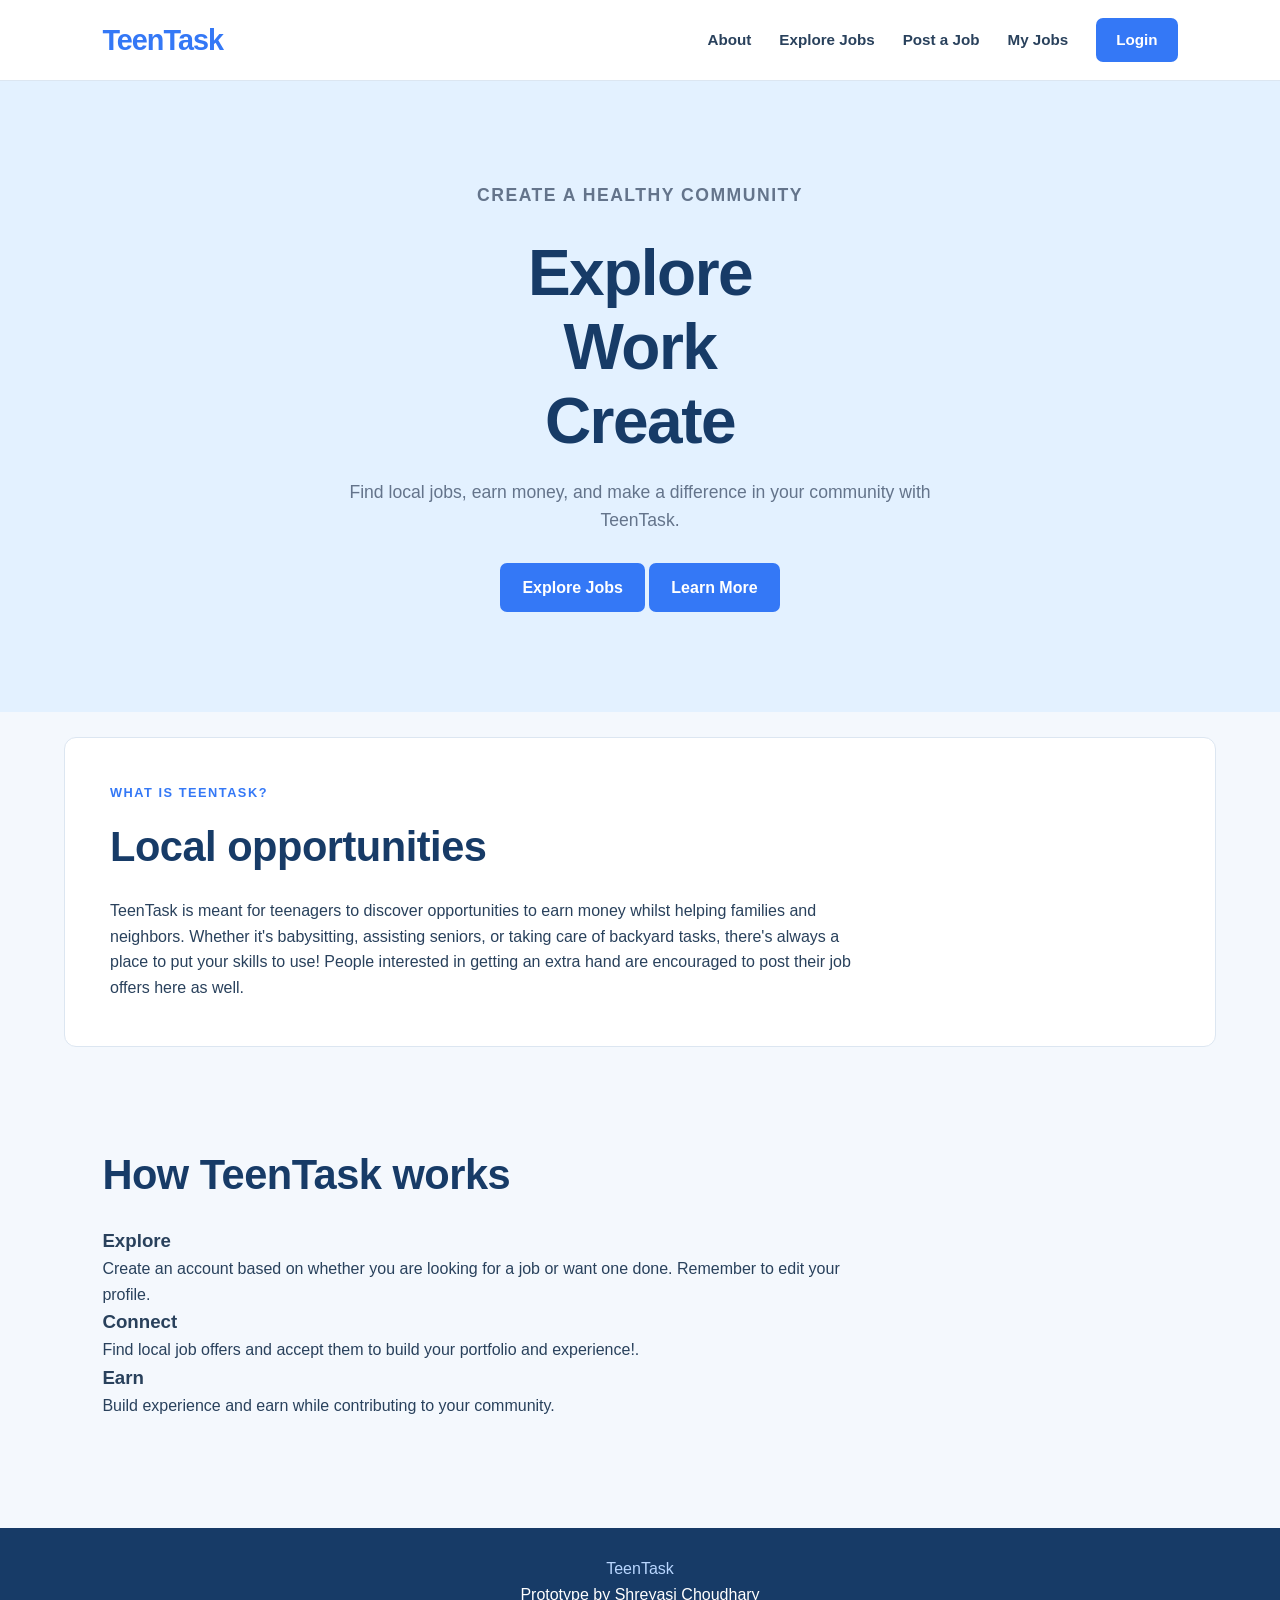
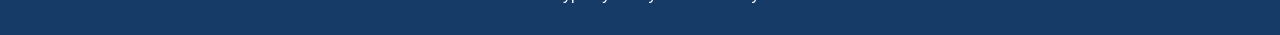
<file: index.html>
<!DOCTYPE html>
<html>
<head>
    <meta charset="UTF-8">
    <meta name="viewport" content="width=device-width, initial-scale=1.0">
    <meta name="description" content="TeenTask connects teenagers with local babysitting, senior assistance, and backyard work opportunities.">

    <title>TeenTask | Local Jobs for Teens</title>
    <link rel="stylesheet" href="style.css">
</head>

<body>

    <header class="navbar">
        <a href="index.html" class="logo">TeenTask<span></span></a>

        <nav aria-label="Main navigation">
            <a href="#about">About</a>
            <a href="explore.html">Explore Jobs</a>
            <a href="post.html">Post a Job</a>
            <a href="my-jobs.html">My Jobs</a>
            <a href="login.html" class="login-link">Login</a>
        </nav>
    </header>

    <main>

        <section class="hero">
            <p class="eyebrow">CREATE A HEALTHY COMMUNITY</p>

            <h1>Explore<br>Work<br><span>Create</span></h1>

            <p class="hero-description">
                Find local jobs, earn money, and make a difference
                in your community with TeenTask.
            </p>

            <div class="hero-buttons">
                <a href="explore.html" class="button button-primary">
                    Explore Jobs
                </a>

                <a href="#about" class="button button-secondary">
                    Learn More
                </a>
            </div>
        </section>

        <section class="about section" id="about">
            <p class="eyebrow">WHAT IS TEENTASK?</p>

            <h2>Local opportunities</h2>

            <p>
                TeenTask is meant for teenagers to discover opportunities to earn
                money whilst helping families and neighbors. Whether it's
                babysitting, assisting seniors, or taking care of
                backyard tasks, there's always a place to put your skills to use! People 
                interested in getting an extra hand are encouraged to post their job offers here as well. 
            </p>

          
        </section>

       

        <section class="how-it-works section">
           <lb></lb>
            <h2>How TeenTask works</h2>

            <div class="steps-grid">
                <article>
                   
                    <h3>Explore</h3>
                    <p>Create an account based on whether you are looking for a job
                        or want one done. Remember to edit your profile.</p>
                </article>

                <article>
                  
                    <h3>Connect</h3>
                    <p>Find local job offers and accept them to build your portfolio and experience!.</p>
                </article>

                <article>
                   
                    <h3>Earn</h3>
                    <p>Build experience and earn while contributing to your community.</p>
                </article>
            </div>
        </section>

   
    </main>

    <footer>
        <a href="index.html" class="footer-logo">TeenTask</a>
        <p>Prototype by Shreyasi Choudhary </p>
        
    </footer>

</body>
</html>
</file>
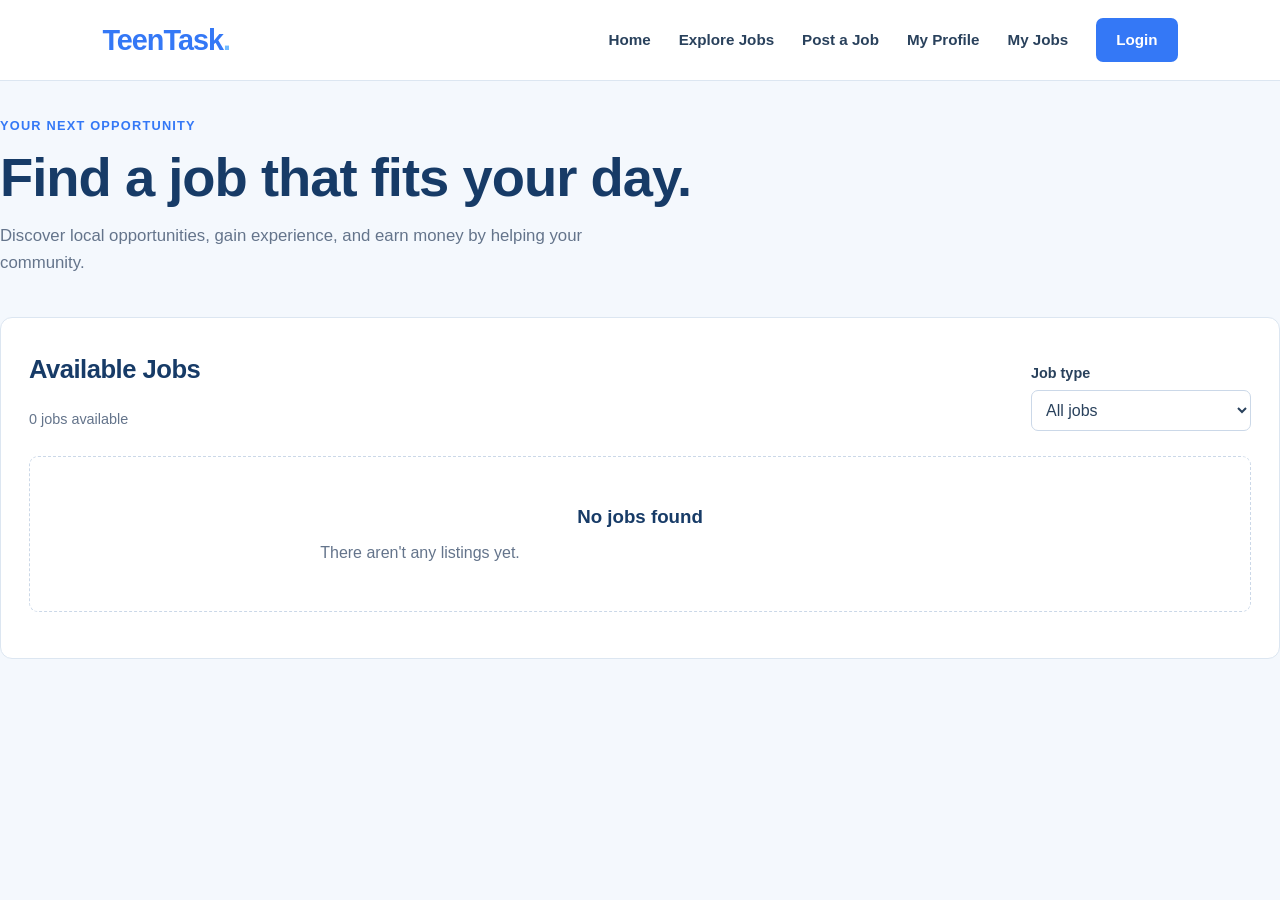
<file: explore.html>
<!DOCTYPE html>
<html >
<head>
    <meta charset="UTF-8">
    <meta name="viewport" content="width=device-width, initial-scale=1.0">
    <title>Explore Jobs | TeenTask</title>
    <link rel="stylesheet" href="style.css">
</head>
<body>

    <header class="navbar">
        <a href="index.html" class="logo">TeenTask<span>.</span></a>

        <nav aria-label="Main navigation">
            <a href="index.html">Home</a>
            <a href="explore.html">Explore Jobs</a>
            <a href="post.html">Post a Job</a>
            <a href="profile.html">My Profile</a>
            <a href="my-jobs.html">My Jobs</a>
            <a href="login.html" class="login-link">Login</a>
        </nav>
    </header>

    <main class="explore-page">

        <section class="explore-heading">
            <p class="eyebrow">YOUR NEXT OPPORTUNITY</p>
            <h1>Find a job that fits your day.</h1>
            <p>
                Discover local opportunities, gain experience,
                and earn money by helping your community.
            </p>
        </section>

        <section class="job-browser">
            <div class="job-browser-top">
                <div>
                    <h2>Available Jobs</h2>
                    <p id="jobCount">Loading listings...</p>
                </div>

                <div class="filter-control">
                    <label for="categoryFilter">Job type</label>
                    <select id="categoryFilter">
                        <option value="all">All jobs</option>
                        <option value="Babysitting">Babysitting</option>
                        <option value="Senior Assistance">Senior Assistance</option>
                        <option value="Lawn Mowing">Lawn Mowing</option>
                        <option value="Other">Other</option>
                    </select>
                </div>
            </div>

            <div id="jobListings" class="job-listings"></div>

            <div id="emptyJobs" class="empty-jobs" hidden>
                <h3>No jobs found</h3>
                <p>
                    There aren't any listings yet.
                </p>
            </div>

            <p id="exploreMessage" role="status"></p>
        </section>

     
    </main>



    <script src="script.js"></script>
</body>
</html>
</file>
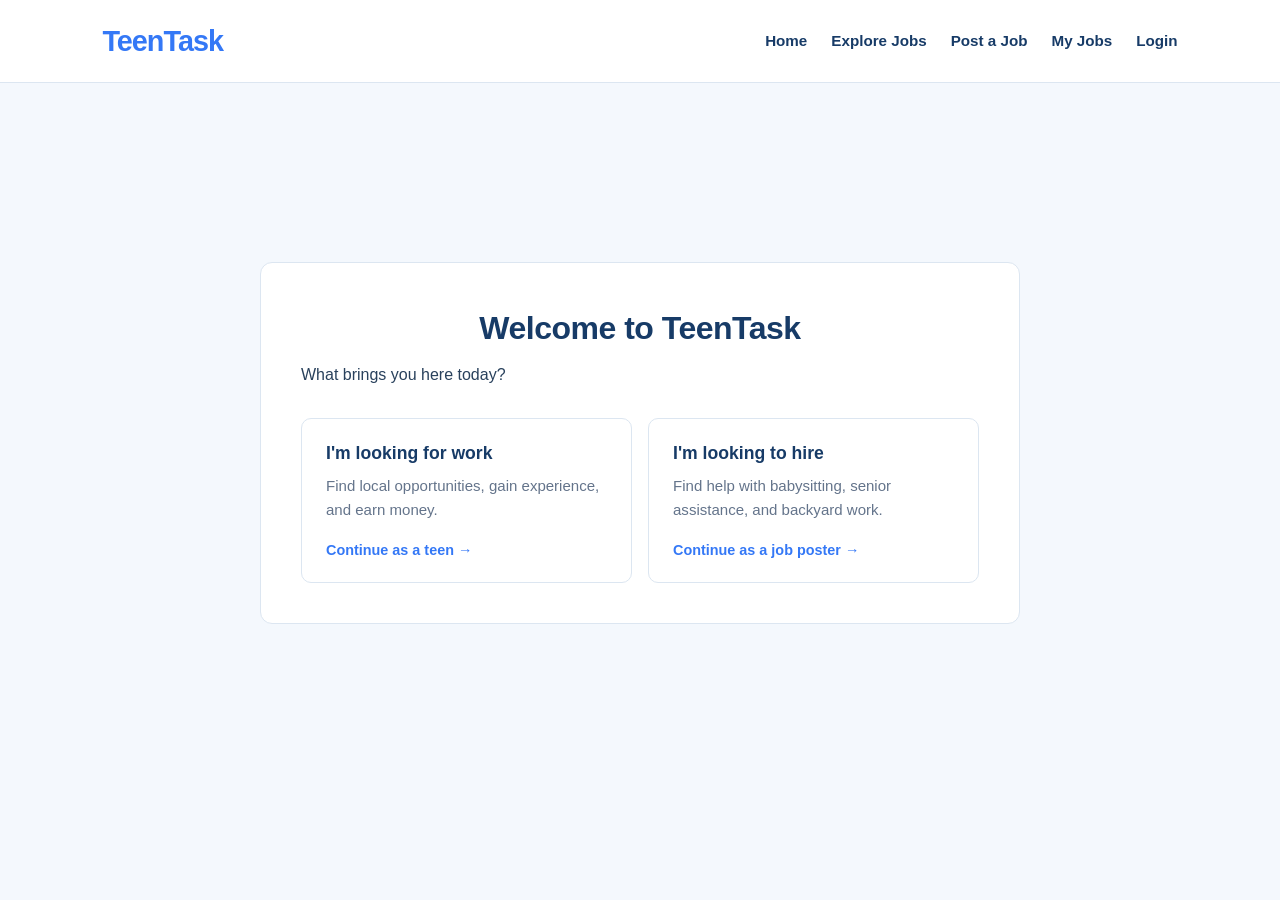
<file: login.html>
<!DOCTYPE html>
<html>
<head>
    <meta charset="UTF-8">
    <meta name="viewport" content="width=device-width, initial-scale=1.0">
    <title>Login | TeenTask</title>
    <link rel="stylesheet" href="style.css">
</head>
<body>

    <nav>
        <h1>TeenTask</h1>
        <div>
            <a href="index.html">Home</a>
            <a href="explore.html">Explore Jobs</a>
            <a href="post.html">Post a Job</a>
            <a href="my-jobs.html">My Jobs</a>
            <a href="login.html">Login</a>
        </div>
    </nav>

    <main class="login-container">
        <div class="login-card">

            <!-- Role Selection -->
            <div id="roleSelection">
                <h2>Welcome to TeenTask</h2>
                <p>What brings you here today?</p>

                <div class="role-options">

                    <button type="button" class="role-option"
                        data-role="teen">
                        <h3>I'm looking for work</h3>
                        <p>Find local opportunities, gain experience,
                           and earn money.</p>
                        <span class="role-link">Continue as a teen →</span>
                    </button>

                    <button type="button" class="role-option"
                        data-role="adult">
                        <h3>I'm looking to hire</h3>
                        <p>Find help with babysitting, senior assistance,
                           and backyard work.</p>
                        <span class="role-link">Continue as a job poster →</span>
                    </button>

                </div>
            </div>

        
<!-- Login and Account Creation -->
<div id="loginSection" hidden>

    <button type="button" id="backButton" class="back-button">
        ← Back
    </button>

    <!-- LOGIN FORM -->
    <div id="loginView">
        <h2 id="loginTitle">Log In</h2>
        <p id="loginDescription">Welcome back to TeenTask.</p>

        <form id="loginForm">
            <label for="username">Username</label>
            <input
                type="text"
                id="username"
                placeholder="Enter your username"
                autocomplete="username"
                required
            >

            <label for="password">Password</label>
            <input
                type="password"
                id="password"
                placeholder="Enter your password"
                autocomplete="current-password"
                required
            >

            <button type="submit">Log In</button>
            <p id="loginMessage" role="status"></p>
        </form>

        <p class="signup-text">
            
            <a href="#" id="signupLink">Sign up</a>
        </p>
    </div>

    <!-- SIGN-UP FORM -->
    <div id="signupView" hidden>
        <h2>Create an Account</h2>
        <p id="signupDescription">Join TeenTask today.</p>

        <form id="signupForm">
            <label for="newUsername">Choose a Username</label>
            <input
                type="text"
                id="newUsername"
                placeholder="Create a username"
                autocomplete="username"
                required
            >

            <label for="newPassword">Create a Password</label>
            <input
                type="password"
                id="newPassword"
                placeholder="Create a password"
                autocomplete="new-password"
                required
            >

            <label for="confirmPassword">Confirm Password</label>
            <input
                type="password"
                id="confirmPassword"
                placeholder="Enter your password again"
                autocomplete="new-password"
                required
            >

            <button type="submit">Create Account</button>
            <p id="signupMessage" role="status"></p>
        </form>

        <p class="signup-text">
            
            <a href="#" id="loginLink">Log in</a>
        </p>
    </div>

</div>

    </main>

    <script src="script.js"></script>
</body>
</html>
</file>
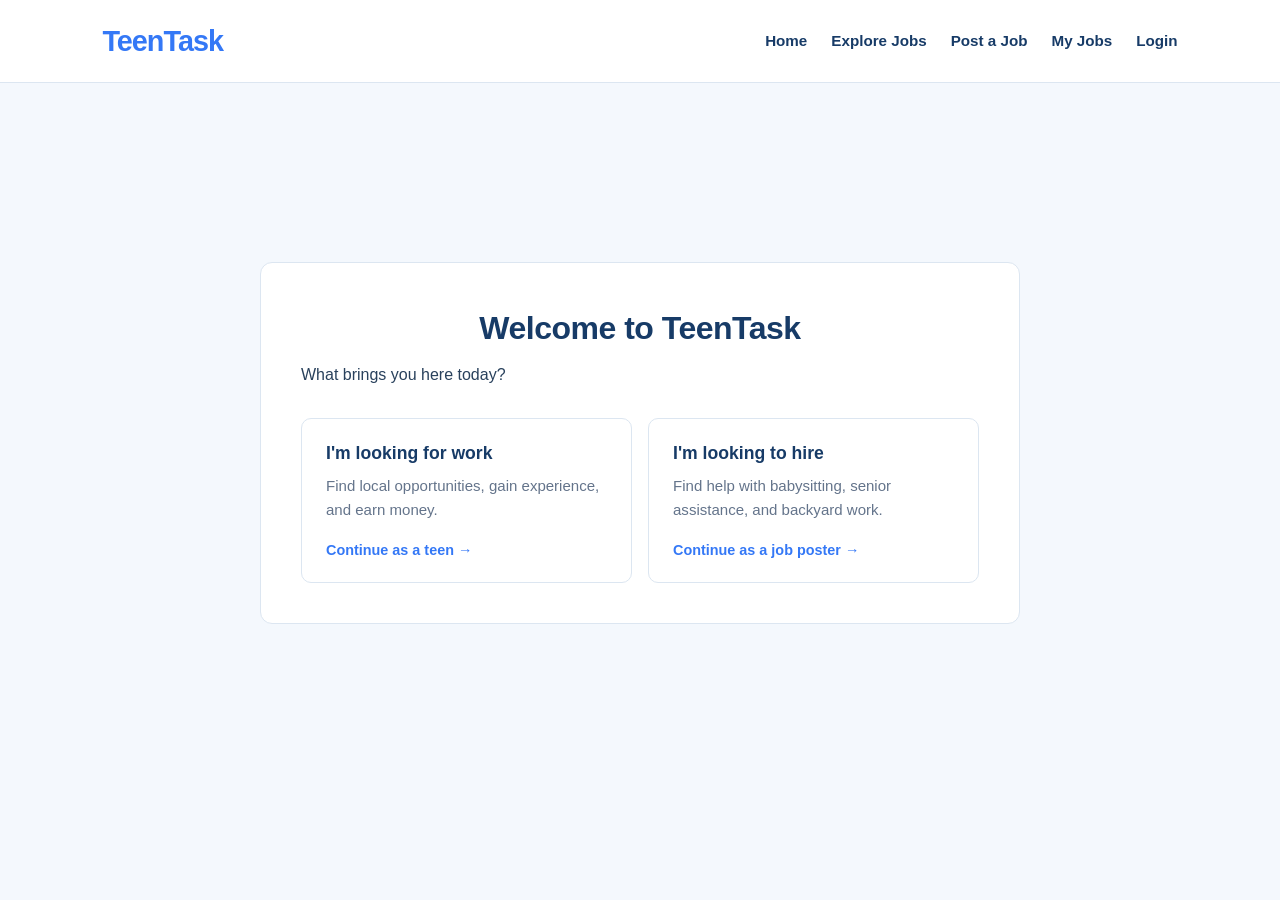
<file: my-jobs.html>
<!DOCTYPE html>
<html lang="en">
<head>
    <meta charset="UTF-8">
    <meta name="viewport" content="width=device-width, initial-scale=1.0">
    <title>My Jobs | TeenTask</title>
    <link rel="stylesheet" href="style.css">
</head>
<body>

    <header class="navbar">
        <a href="index.html" class="logo">TeenTask<span>.</span></a>
        <nav aria-label="Main navigation">
            <a href="index.html">Home</a>
            <a href="explore.html">Explore Jobs</a>
            <a href="post.html">Post a Job</a>
            <a href="profile.html">My Profile</a>
            <a href="my-jobs.html" class="login-link">My Jobs</a>
        </nav>
    </header>

    <main class="my-jobs-container" id="myJobsRoot">
        <section class="my-jobs-heading">
            <p class="eyebrow">YOUR TEENTASK DASHBOARD</p>
            <h1>My Jobs</h1>
            <p id="dashboardDescription">
                Find opportunities and keep track of your jobs.
            </p>
        </section>

        <p id="myJobsMessage" class="my-jobs-message"
           role="status" aria-live="polite"></p>

        <section id="availableSection">
            <div class="section-heading">
                <h2>Current Offers</h2>
                <span id="availableCount" class="job-count">0 offers</span>
            </div>
            <div id="availableJobs" class="my-jobs-grid"></div>
            <p id="noAvailableJobs" class="my-jobs-empty" hidden>
                There are no current offers right now.
            </p>
        </section>

        <section id="myJobsSection">
            <div class="section-heading">
                <h2 id="myJobsTitle">Accepted Jobs</h2>
                <span id="myJobsCount" class="job-count">0 jobs</span>
            </div>
            <div id="myJobsList" class="my-jobs-grid"></div>
            <p id="noMyJobs" class="my-jobs-empty" hidden>
                You don't have any accepted jobs yet.
            </p>
        </section>
    </main>

    <script src="script.js"></script>
</body>
</html>
</file>
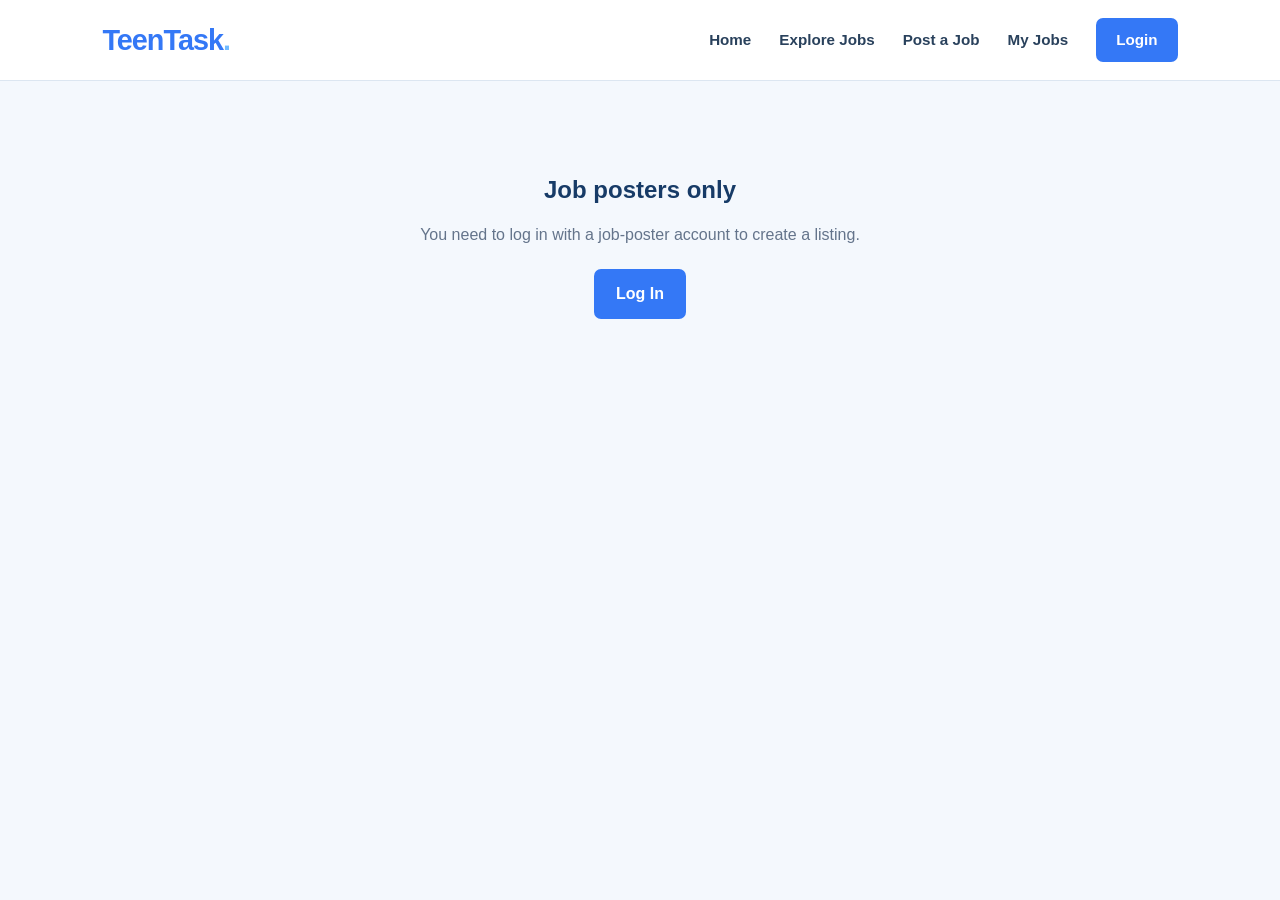
<file: post.html>
<!DOCTYPE html>
<html>
<head>
    <meta charset="UTF-8">
    <meta name="viewport" content="width=device-width, initial-scale=1.0">
    <title>Post a Job | TeenTask</title>
    <link rel="stylesheet" href="style.css">
</head>
<body>

    <header class="navbar">
        <a href="index.html" class="logo">TeenTask<span>.</span></a>

        <nav aria-label="Main navigation">
            <a href="index.html">Home</a>
            <a href="explore.html">Explore Jobs</a>
            <a href="post.html">Post a Job</a>
            <a href="my-jobs.html">My Jobs</a>
            <a href="login.html" class="login-link">Login</a>
        </nav>
    </header>

    <main class="post-page">

        
        <section id="accessDenied" hidden>
            <h1>Job posters only</h1>
            <p>
                You need to log in with a job-poster account
                to create a listing.
            </p>
            <a href="login.html" class="btn">Log In</a>
        </section>

        <!-- Shown to eligible job posters -->
        <section id="postContent" hidden>
            <div class="post-heading">
                <p class="eyebrow">TEENTASK JOB BOARD</p>
                <h1>Post a Job</h1>
                <p>
                    Find a helping hand in your community.
               
                </p>
            </div>

            <form id="jobForm" class="job-form">

                <h2>Job Details</h2>

                <label for="jobType">What kind of help do you need?</label>
                <select id="jobType" required>
                    <option value="">Choose a job type</option>
                    <option value="Babysitting">Babysitting</option>
                    <option value="Senior Assistance">Senior Assistance</option>
                    <option value="Lawn Mowing">Lawn Mowing</option>
                    <option value="Other">Other</option>
                </select>

                <div id="otherJobGroup" hidden>
                    <label for="otherJob">Describe the job type</label>
                    <input
                        type="text"
                        id="otherJob"
                        maxlength="80"
                        placeholder="e.g. Watering plants"
                    >
                </div>

                <label for="jobDescription">Job Description</label>
                <textarea
                    id="jobDescription"
                    rows="3"
                    maxlength="1000"
                    placeholder="Describe the tasks and any important details..."
                    required
                ></textarea>

                <h2>Pay</h2>

                <label for="pay">Pay per hour ($)</label>
                <input
                    type="number"
                    id="pay"
                    min="1"
                    max="1000"
                    step="0.01"
                    placeholder="e.g. 15.00"
                    required
                >

                <h2>Schedule</h2>

                <label for="jobDate">Day of the job</label>
                <input type="date" id="jobDate" required>

                <div class="schedule-grid">
                    <div>
                        <label for="startTime">Start time</label>
                        <input type="time" id="startTime" required>
                    </div>

                    <div>
                        <label for="endTime">End time</label>
                        <input type="time" id="endTime" required>
                    </div>
                </div>

                <h2>Location</h2>

                <p class="privacy-note">
                    <strong>Address privacy:</strong>
                   Your address will only be revealed when both sides accept the job. 
                </p>

                <label for="jobAddress">Full job address</label>
                <input
                    type="text"
                    id="jobAddress"
                    maxlength="200"
                    autocomplete="street-address"
                    placeholder="Enter the job location"
                    required
                >

                <button type="submit" class="publish-button">
                    Publish Job
                </button>

                <p id="postMessage" role="status"></p>
            </form>

            <div id="successPanel" hidden>
                <h2>Your job has been posted!</h2>
                <p>Your listing has been saved.</p>
                <button type="button" id="newJobButton">
                    Post Another Job
                </button>
            </div>
        </section>

    </main>

 

    <script src="script.js"></script>
</body>
</html>
</file>
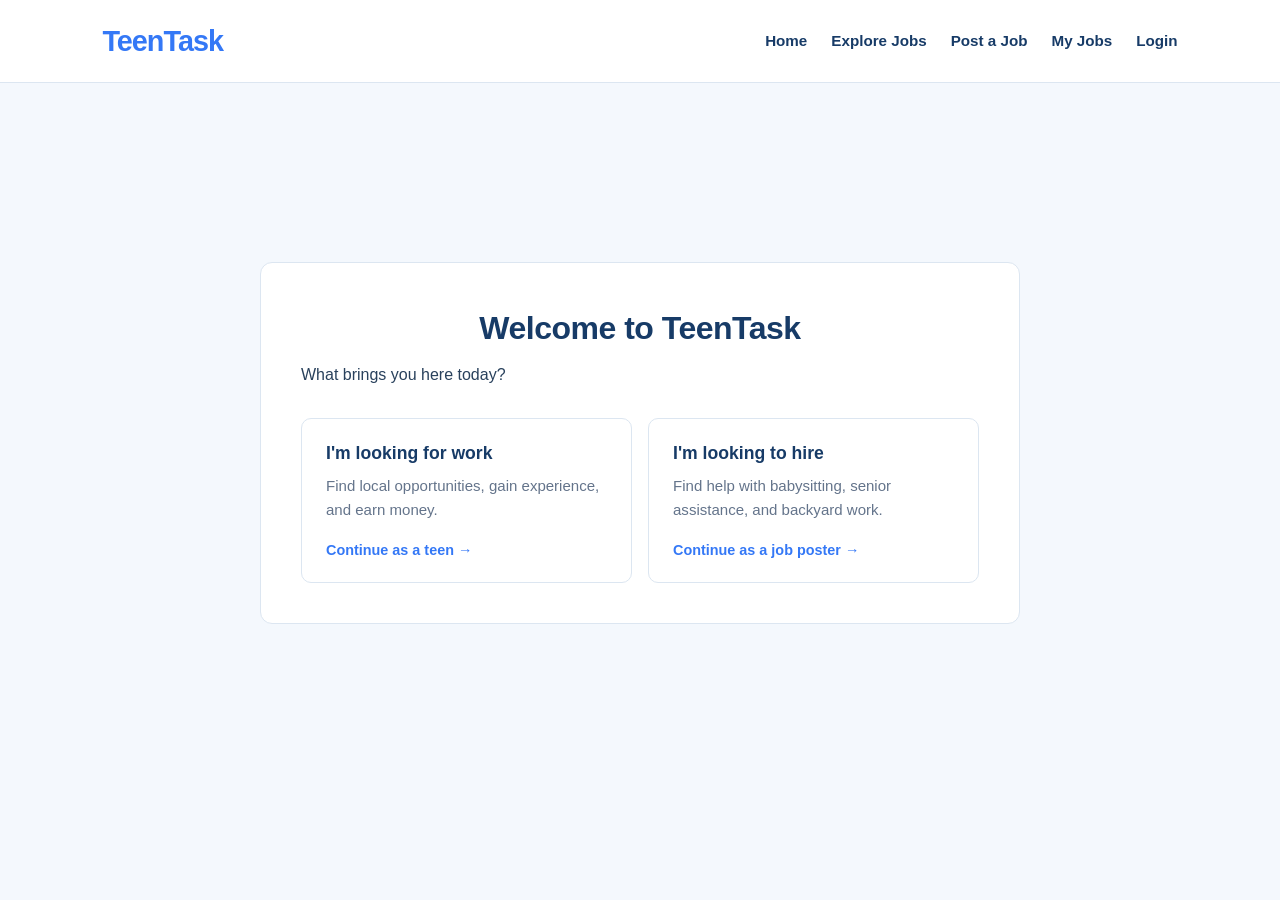
<file: profile.html>
<!DOCTYPE html>
<html>
<head>
    <meta charset="UTF-8">
    <meta name="viewport" content="width=device-width, initial-scale=1.0">
    <title>My Profile | TeenTask</title>
    <link rel="stylesheet" href="style.css">
</head>
<body>

    <header class="navbar">
        <a href="index.html" class="logo">TeenTask<span>.</span></a>
        <nav aria-label="Main navigation">
            <a href="index.html">Home</a>
            <a href="explore.html">Explore Jobs</a>
            <a href="post.html">Post a Job</a>
            <a href="profile.html" class="login-link">My Profile</a>
        </nav>
    </header>

    <main class="profile-container">
        <section class="profile-heading">
            <p class="eyebrow">YOUR TEENTASK ACCOUNT</p>
            <h1>My Profile</h1>
            <p>Show the skills and experience you bring to the table.</p>
        </section>

        <section class="profile-card">
            <div class="profile-avatar" id="profileAvatar">T</div>
            <div>
                <h2 id="profileUsername">Your Profile</h2>
                <p class="profile-role">TeenTask Seeker</p>
            </div>
        </section>

        <form id="profileForm" class="profile-form">
            <div class="form-section">
                <h2>About Me</h2>
                <p>Introduce yourself and the kinds of tasks you enjoy.</p>

                <label for="displayName">Display name</label>
                <input
                    type="text"
                    id="displayName"
                    maxlength="40"
                    placeholder="What do you wish to go by?"
                    required
                >

                <label for="bio">Short introduction</label>
                <textarea
                    id="bio"
                    rows="4"
                    maxlength="400"
                    placeholder="Share a little about yourself..."
                ></textarea>
                
            </div>

            <div class="form-section">
                <h2>Skills</h2>
                <p>What are you good at?</p>

                <label for="skills">Your skills</label>
                <textarea
                    id="skills"
                    rows="3"
                    maxlength="300"
                    placeholder="Example: organizing, gardening, helping children with homework"
                ></textarea>
            </div>

            <div class="form-section">
                <h2>Experience and Achievements</h2>
                <p>Include relevant volunteering, school activities, or accomplishments.</p>

                <label for="experience">Experience</label>
                <textarea
                    id="experience"
                    rows="3"
                    maxlength="500"
                    placeholder="Example: helped organize a community event"
                ></textarea>
<small>Don't lie!</small>
                <label for="awards">Awards and certifications</label>
                <textarea
                    id="awards"
                    rows="3"
                    maxlength="300"
                    placeholder="List relevant awards or certifications"
                ></textarea>
            </div>

            <div class="profile-actions">
                <button type="submit" class="primary-button">Save Profile</button>
                <p id="profileMessage" role="status" aria-live="polite"></p>
            </div>
        </form>

    </main>

    <script src="script.js"></script>
</body>
</html>
</file>
<file: style.css>
:root {
    --navy: #173b67;
    --blue: #3478f6;
    --blue-hover: #245fce;
    --light-blue: #f4f8fd;
    --border: #dce6f1;
    --text: #29415c;
    --muted: #64748b;
    --white: #ffffff;
}

/* General */

* {
    margin: 0;
    padding: 0;
    box-sizing: border-box;
}

html {
    scroll-behavior: smooth;
}

body {
    font-family: "Trebuchet MS", Arial, sans-serif;
    background: var(--light-blue);
    color: var(--text);
    line-height: 1.6;
}

a {
    color: var(--blue);
    text-decoration: none;
}

a:hover {
    color: var(--blue-hover);
}

/* Navigation */

nav {
    display: flex;
    justify-content: space-between;
    align-items: center;
    padding: 18px 8%;
    background: var(--white);
    border-bottom: 1px solid var(--border);
}

nav h1,
.logo {
    color: var(--blue);
    font-size: 1.8rem;
    font-weight: 900;
    letter-spacing: -1px;
}

nav div {
    display: flex;
    align-items: center;
    gap: 24px;
}

nav a {
    color: var(--navy);
    font-weight: bold;
    font-size: 0.95rem;
}

nav a:hover {
    color: var(--blue);
}

/* Buttons */

button,
.btn,
.button {
    display: inline-block;
    padding: 12px 22px;
    background: var(--blue);
    color: var(--white);
    border: none;
    border-radius: 7px;
    font-family: inherit;
    font-size: 1rem;
    font-weight: bold;
    text-align: center;
    cursor: pointer;
    transition: background 0.2s ease;
}

button:hover,
.btn:hover,
.button:hover {
    background: var(--blue-hover);
    color: var(--white);
}

/* Homepage Hero */

.hero {
    padding: 100px 8%;
    text-align: center;
    background: #e3f1ff;
}

.hero h1 {
    max-width: 850px;
    margin: 0 auto 20px;
    color: var(--navy);
    font-size: clamp(2.5rem, 5vw, 4rem);
    line-height: 1.15;
    letter-spacing: -1.5px;
}

.hero p {
    max-width: 650px;
    margin: 0 auto 28px;
    color: var(--muted);
    font-size: 1.1rem;
}

/* General Sections */

section {
    padding: 70px 8%;
}

section h2 {
    margin-bottom: 18px;
    color: var(--navy);
    font-size: clamp(1.8rem, 4vw, 2.6rem);
    letter-spacing: -0.5px;
}

section p {
    max-width: 750px;
}

/* Cards and Categories */

.cards,
.card-container,
.categories {
    display: grid;
    grid-template-columns: repeat(
        auto-fit,
        minmax(220px, 1fr)
    );
    gap: 20px;
    margin-top: 30px;
}

.card {
    padding: 26px;
    background: var(--white);
    border: 1px solid var(--border);
    border-radius: 10px;
    transition: border-color 0.2s ease;
}

.card:hover {
    border-color: var(--blue);
}

.card h3 {
    margin-bottom: 10px;
    color: var(--navy);
    font-size: 1.2rem;
}

.card p {
    color: var(--muted);
}

/* About and How It Works */

#about,
#how-it-works {
    margin: 25px 5%;
    padding: 45px;
    background: var(--white);
    border: 1px solid var(--border);
    border-radius: 12px;
}

/* Forms */

form {
    width: 100%;
    max-width: 600px;
    margin: 25px auto;
    padding: 30px;
    background: var(--white);
    border: 1px solid var(--border);
    border-radius: 10px;
}

label {
    display: block;
    margin: 16px 0 7px;
    color: var(--navy);
    font-weight: bold;
}

input,
textarea,
select {
    width: 100%;
    padding: 12px 14px;
    background: var(--white);
    color: var(--text);
    border: 1px solid #cbd8e8;
    border-radius: 7px;
    font-family: inherit;
    font-size: 1rem;
}

input:focus,
textarea:focus,
select:focus {
    outline: 2px solid #b8d5ff;
    border-color: var(--blue);
}

textarea {
    resize: vertical;
}

form button {
    margin-top: 20px;
}

/* Footer */

footer {
    margin-top: 40px;
    padding: 28px 8%;
    background: var(--navy);
    color: var(--white);
    text-align: center;
}

footer a {
    color: #b9d7ff;
}

/* ===================================
   LOGIN PAGE
   =================================== */

.login-container {
    min-height: 80vh;
    display: flex;
    justify-content: center;
    align-items: center;
    padding: 55px 20px;
    background: var(--light-blue);
}

.login-card {
    width: 100%;
    max-width: 760px;
    padding: 40px;
    background: var(--white);
    border: 1px solid var(--border);
    border-radius: 12px;
}

.login-card h2 {
    margin-bottom: 8px;
    color: var(--navy);
    font-size: 2rem;
    letter-spacing: -0.5px;
    text-align: center;
}

.login-card > p {
    color: var(--muted);
    text-align: center;
}

.login-card [hidden] {
    display: none !important;
}

/* Role Selection */

.role-options {
    display: grid;
    grid-template-columns: repeat(2, minmax(0, 1fr));
    gap: 16px;
    margin-top: 30px;
}

.role-option {
    width: 100%;
    padding: 24px;
    background: var(--white);
    color: var(--text);
    border: 1px solid var(--border);
    border-radius: 10px;
    box-shadow: none;
    text-align: left;
    cursor: pointer;
}

.role-option:hover {
    background: #f8fbff;
    border-color: var(--blue);
}

.role-option h3 {
    margin-bottom: 10px;
    color: var(--navy);
    font-size: 1.1rem;
}

.role-option p {
    color: var(--muted);
    font-size: 0.94rem;
    font-weight: normal;
    line-height: 1.6;
}

.role-link {
    display: block;
    margin-top: 20px;
    color: var(--blue);
    font-size: 0.9rem;
    font-weight: bold;
}

/* Login Form */

.login-card form {
    max-width: 420px;
    margin: 25px auto;
    padding: 0;
    background: transparent;
    border: none;
    border-radius: 0;
}

.login-card form label {
    margin-top: 18px;
}

.login-card form input {
    margin-bottom: 2px;
}

.login-card form button {
    width: 100%;
    margin-top: 22px;
}

#loginMessage {
    margin-top: 14px;
    font-size: 0.9rem;
    text-align: center;
}

.back-button {
    display: block;
    margin-bottom: 20px;
    padding: 5px 0;
    background: transparent;
    color: var(--blue);
    box-shadow: none;
}

.back-button:hover {
    background: transparent;
    color: var(--navy);
}

.signup-text {
    margin-top: 18px;
    font-size: 0.95rem;
}

.signup-text a {
    color: var(--blue);
    font-weight: bold;
}

/* Keyboard Accessibility */

button:focus-visible,
a:focus-visible {
    outline: 3px solid #8bb9ff;
    outline-offset: 3px;
}

/* ===================================
   MOBILE RESPONSIVENESS
   =================================== */

@media (max-width: 700px) {
    nav {
        flex-direction: column;
        gap: 14px;
        padding: 18px 5%;
    }

    nav div {
        justify-content: center;
        flex-wrap: wrap;
        gap: 12px 18px;
    }

    nav a {
        font-size: 0.9rem;
    }

    .hero {
        padding: 70px 6%;
    }

    section {
        padding: 45px 6%;
    }

    #about,
    #how-it-works {
        margin: 18px 3%;
        padding: 28px 22px;
    }

    .login-container {
        padding: 35px 16px;
    }

    .login-card {
        padding: 28px 20px;
    }

    .role-options {
        grid-template-columns: 1fr;
    }

    .role-option {
        padding: 22px;
    }

    form {
        padding: 22px;
    }
}


header.navbar {
    display: flex;
    justify-content: space-between;
    align-items: center;
    gap: 30px;
    padding: 18px 8%;
    background: #ffffff;
    border-bottom: 1px solid #dce6f1;
    width: 100%;
}

header.navbar .logo {
    color: #3478f6;
    font-size: 1.8rem;
    font-weight: 900;
    letter-spacing: -1px;
    text-decoration: none;
    white-space: nowrap;
}

header.navbar .logo span {
    color: #70baff;
}

header.navbar nav {
    display: flex;
    align-items: center;
    gap: 28px;
}

header.navbar nav a {
    color: #29415c;
    font-size: 0.95rem;
    font-weight: 600;
    text-decoration: none;
    white-space: nowrap;
    transition: color 0.2s ease;
}

header.navbar nav a:hover {
    color: #3478f6;
}

header.navbar nav a.login-link {
    padding: 9px 18px;
    background: #3478f6;
    color: #ffffff;
    border-radius: 7px;
}

header.navbar nav a.login-link:hover {
    background: #245fce;
    color: #ffffff;
}

@media (max-width: 700px) {
    header.navbar {
        flex-direction: column;
        gap: 16px;
        padding: 18px 5%;
    }

    header.navbar nav {
        justify-content: center;
        flex-wrap: wrap;
        gap: 12px 20px;
    }
}

\\



header.navbar {
    display: flex;
    flex-direction: row;
    justify-content: space-between;
    align-items: center;
    width: 100%;
    padding: 16px 6%;
    background: #fff;
    border-bottom: 1px solid #dce6f1;
    gap: 24px;
}

header.navbar .logo {
    display: inline-block;
    margin: 0;
    padding: 0;
    font-size: 1.8rem;
    line-height: 1.2;
    white-space: nowrap;
}

header.navbar nav {
    display: flex;
    flex-direction: row;
    align-items: center;
    justify-content: flex-end;
    gap: 28px;
    margin: 0;
    padding: 0;
    background: transparent;
    border: none;
}

header.navbar nav a {
    margin: 0;
    padding: 8px 0;
    white-space: nowrap;
}

header.navbar nav a.login-link {
    padding: 10px 20px;
}

@media (max-width: 700px) {
    header.navbar {
        flex-wrap: wrap;
        justify-content: center;
        gap: 14px 24px;
    }

    header.navbar nav {
        justify-content: center;
        flex-wrap: wrap;
        gap: 10px 18px;
    }
}

/* ===================================
   TEENTASK — JOB POSTING PAGE
   =================================== */

.post-page {
    max-width: 900px;
    min-height: 75vh;
    margin: 0 auto;
    padding: 45px 24px 70px;
}

.post-heading {
    margin-bottom: 30px;
}

.post-heading .eyebrow {
    margin-bottom: 8px;
    color: #3478f6;
    font-size: 0.8rem;
    font-weight: bold;
    letter-spacing: 1.2px;
}

.post-heading h1 {
    margin-bottom: 10px;
    color: #173b67;
    font-size: clamp(2rem, 5vw, 3rem);
    letter-spacing: -1px;
}

.post-heading > p:last-child {
    max-width: 600px;
    color: #64748b;
}

.job-form {
    max-width: 100%;
    margin: 0;
    padding: 32px;
    background: #ffffff;
    border: 1px solid #dce6f1;
    border-radius: 12px;
    box-shadow: 0 4px 16px rgba(23, 59, 103, 0.04);
}

.job-form h2 {
    margin: 24px 0 12px;
    padding-bottom: 10px;
    color: #173b67;
    font-size: 1.25rem;
    border-bottom: 1px solid #e8eef6;
}

.job-form h2:first-child {
    margin-top: 0;
}

.job-form label {
    margin-top: 16px;
}

.job-form input,
.job-form select,
.job-form textarea {
    margin-top: 4px;
}

.schedule-grid {
    display: grid;
    grid-template-columns: 1fr 1fr;
    gap: 18px;
}

.privacy-note {
    margin: 14px 0;
    padding: 14px 16px;
    color: #29415c;
    background: #f0f6ff;
    border-left: 3px solid #3478f6;
    border-radius: 4px;
    font-size: 0.92rem;
}

.publish-button {
    width: 100%;
    margin-top: 28px;
}

#postMessage {
    margin-top: 14px;
    text-align: center;
}

#successPanel {
    margin-top: 24px;
    padding: 25px;
    background: #ffffff;
    border: 1px solid #dce6f1;
    border-radius: 10px;
}

#successPanel h2 {
    margin-bottom: 8px;
    color: #173b67;
}

#successPanel p {
    margin-bottom: 18px;
    color: #64748b;
}

#accessDenied {
    padding: 45px 0;
    text-align: center;
}

#accessDenied h1 {
    margin-bottom: 12px;
    color: #173b67;
}

#accessDenied p {
    margin: 0 auto 22px;
    color: #64748b;
}

.post-page [hidden] {
    display: none !important;
}

@media (max-width: 600px) {
    .post-page {
        padding: 30px 16px 50px;
    }

    .job-form {
        padding: 22px 18px;
    }

    .schedule-grid {
        grid-template-columns: 1fr;
        gap: 0;
    }
}

\\


/* ===================================
   EXPLORE JOBS PAGE
   =================================== */

.explore-page {
    max-width: 1100px;
    min-height: 75vh;
    margin: 0 auto;
    padding: 45px 24px 70px;
}

.explore-heading {
    padding: 35px 0 40px;
}

.explore-heading .eyebrow {
    margin-bottom: 10px;
    color: #3478f6;
    font-size: 0.8rem;
    font-weight: bold;
    letter-spacing: 1.2px;
}

.explore-heading h1 {
    max-width: 700px;
    margin-bottom: 14px;
    color: #173b67;
    font-size: clamp(2.2rem, 5vw, 3.4rem);
    line-height: 1.15;
    letter-spacing: -1px;
}

.explore-heading > p:last-child {
    max-width: 650px;
    color: #64748b;
    font-size: 1.05rem;
}

.job-browser {
    padding: 28px;
    background: #fff;
    border: 1px solid #dce6f1;
    border-radius: 12px;
}

.job-browser-top {
    display: flex;
    justify-content: space-between;
    align-items: end;
    gap: 20px;
    margin-bottom: 25px;
}

.job-browser-top h2 {
    color: #173b67;
    font-size: 1.6rem;
}

.job-browser-top p {
    margin-top: 4px;
    color: #64748b;
    font-size: 0.9rem;
}

.filter-control {
    width: 220px;
}

.filter-control label {
    display: block;
    margin-bottom: 5px;
    color: #29415c;
    font-size: 0.9rem;
    font-weight: bold;
}

.filter-control select {
    width: 100%;
    padding: 10px;
    border: 1px solid #cbd8e8;
    border-radius: 7px;
    background: white;
}

.job-listings {
    display: grid;
    grid-template-columns: repeat(2, minmax(0, 1fr));
    gap: 18px;
}

.job-listing {
    padding: 23px;
    border: 1px solid #dce6f1;
    border-radius: 10px;
    background: white;
}

.job-listing h3 {
    margin: 8px 0;
    color: #173b67;
    font-size: 1.2rem;
}

.job-category-label {
    display: inline-block;
    padding: 4px 9px;
    color: #2868d7;
    background: #edf5ff;
    border-radius: 5px;
    font-size: 0.8rem;
    font-weight: bold;
}

.job-description {
    margin: 12px 0;
    color: #52677e;
    overflow-wrap: anywhere;
}

.job-pay {
    margin: 12px 0;
    color: #173b67;
    font-size: 1.15rem;
    font-weight: bold;
}

.job-meta {
    display: grid;
    gap: 5px;
    margin: 15px 0;
    color: #64748b;
    font-size: 0.9rem;
}

.job-listing button {
    width: 100%;
    margin-top: 12px;
}

.job-listing button:disabled {
    background: #8aa7cf;
    cursor: not-allowed;
}

.empty-jobs {
    padding: 45px 15px;
    text-align: center;
    border: 1px dashed #cbd8e8;
    border-radius: 9px;
}

.empty-jobs h3 {
    margin-bottom: 8px;
    color: #173b67;
}

.empty-jobs p {
    color: #64748b;
}

.safety-reminder {
    margin-top: 25px;
    padding: 22px 25px;
    background: #edf5ff;
    border-left: 3px solid #3478f6;
    border-radius: 6px;
}

.safety-reminder h2 {
    margin-bottom: 6px;
    color: #173b67;
    font-size: 1.1rem;
}

.safety-reminder p {
    color: #52677e;
    font-size: 0.94rem;
}

#exploreMessage {
    margin-top: 18px;
    color: #2868d7;
    text-align: center;
}

@media (max-width: 700px) {
    .explore-page {
        padding: 25px 16px 45px;
    }

    .explore-heading {
        padding: 25px 0 30px;
    }

    .job-browser {
        padding: 20px 16px;
    }

    .job-browser-top {
        align-items: stretch;
        flex-direction: column;
    }

    .filter-control {
        width: 100%;
    }

    .job-listings {
        grid-template-columns: 1fr;
    }
}

\\


/* MY PROFILE PAGE */

.profile-container {
    width: min(760px, 90%);
    margin: 55px auto;
}

.profile-heading {
    margin-bottom: 28px;
}

.eyebrow {
    color: var(--blue);
    font-size: 0.8rem;
    font-weight: 700;
    letter-spacing: 1.5px;
    margin-bottom: 10px;
}

.profile-heading h1 {
    color: var(--navy);
    font-size: clamp(2rem, 5vw, 2.8rem);
    margin-bottom: 10px;
}

.profile-heading > p:last-child,
.form-section > p {
    color: #64748b;
    line-height: 1.6;
}

.profile-card {
    display: flex;
    align-items: center;
    gap: 18px;
    background: white;
    border: 1px solid var(--border, #dce6f1);
    border-radius: 16px;
    padding: 22px;
    margin-bottom: 24px;
}

.profile-avatar {
    width: 64px;
    height: 64px;
    flex-shrink: 0;
    display: grid;
    place-items: center;
    border-radius: 50%;
    background: #e4efff;
    color: var(--navy);
    font-size: 1.6rem;
    font-weight: 700;
}

.profile-card h2 {
    color: var(--navy);
    margin-bottom: 5px;
    overflow-wrap: anywhere;
}

.profile-role {
    color: #64748b;
    font-size: 0.9rem;
}

.profile-form {
    background: white;
    border: 1px solid var(--border, #dce6f1);
    border-radius: 16px;
    padding: 28px;
}

.form-section + .form-section {
    border-top: 1px solid #e8eef5;
    margin-top: 28px;
    padding-top: 28px;
}

.form-section h2 {
    color: var(--navy);
    font-size: 1.25rem;
    margin-bottom: 7px;
}

.form-section > p {
    font-size: 0.93rem;
    margin-bottom: 20px;
}

.profile-form label {
    display: block;
    color: #26364b;
    font-weight: 600;
    font-size: 0.92rem;
    margin: 18px 0 8px;
}

.profile-form input,
.profile-form textarea {
    width: 100%;
    padding: 12px 14px;
    border: 1px solid #d5dfeb;
    border-radius: 9px;
    background: #fbfdff;
    color: #26364b;
    font: inherit;
}

.profile-form input:focus,
.profile-form textarea:focus {
    outline: 2px solid #9bbfff;
    border-color: var(--blue);
}

.profile-form textarea {
    resize: vertical;
    line-height: 1.5;
}

.profile-form small {
    display: block;
    color: #64748b;
    font-size: 0.8rem;
    margin-top: 7px;
    line-height: 1.5;
}

.profile-actions {
    margin-top: 28px;
}

.profile-actions button {
    cursor: pointer;
    border: none;
    border-radius: 9px;
    background: var(--blue);
    color: white;
    font: inherit;
    font-weight: 600;
    padding: 13px 22px;
}

.profile-actions button:hover {
    filter: brightness(0.94);
}

#profileMessage {
    margin-top: 12px;
    font-size: 0.9rem;
    color: #246342;
}

.profile-privacy {
    margin-top: 20px;
    padding: 15px;
    border-radius: 10px;
    background: #edf5ff;
    color: #385575;
    font-size: 0.88rem;
    line-height: 1.6;
}

@media (max-width: 600px) {
    .profile-container {
        margin: 32px auto;
    }

    .profile-form {
        padding: 20px;
    }

    .profile-card {
        padding: 17px;
    }
}


/* MY JOBS DASHBOARD */

.my-jobs-container {
    width: min(1100px, 92%);
    margin: 48px auto 70px;
}

.my-jobs-heading {
    margin-bottom: 34px;
}

.my-jobs-heading h1 {
    color: var(--navy);
    font-size: clamp(2rem, 5vw, 2.8rem);
    margin-bottom: 10px;
}

.my-jobs-heading > p:last-child {
    color: #64748b;
    line-height: 1.6;
}

.my-jobs-container section + section {
    margin-top: 38px;
}

.my-jobs-container .section-heading {
    display: flex;
    align-items: center;
    justify-content: space-between;
    gap: 12px;
    margin-bottom: 18px;
}

.section-heading h2 {
    color: var(--navy);
    font-size: 1.4rem;
}

.job-count {
    color: #53657b;
    background: #eaf2fc;
    padding: 6px 11px;
    border-radius: 20px;
    font-size: 0.82rem;
    white-space: nowrap;
}

.my-jobs-grid {
    display: grid;
    grid-template-columns: repeat(auto-fit, minmax(min(100%, 320px), 1fr));
    gap: 20px;
}

.my-job-card {
    background: white;
    border: 1px solid #dce6f1;
    border-radius: 14px;
    padding: 22px;
    min-width: 0;
    box-shadow: 0 4px 16px rgba(23, 59, 103, 0.04);
}

.my-job-card h3 {
    color: var(--navy);
    font-size: 1.2rem;
    margin: 10px 0;
    overflow-wrap: anywhere;
}

.my-job-card p {
    color: #53657b;
    line-height: 1.6;
    margin: 8px 0;
    overflow-wrap: anywhere;
}

.my-job-card .job-pay {
    color: var(--navy);
    font-weight: 700;
    font-size: 1.1rem;
}

.job-status {
    display: inline-block;
    padding: 5px 10px;
    border-radius: 20px;
    background: #eaf2fc;
    color: #254e80;
    font-size: 0.8rem;
    font-weight: 700;
}

.job-status.completed {
    background: #e6f5eb;
    color: #246342;
}

.job-status.waiting {
    background: #fff3d9;
    color: #805b12;
}

.job-detail {
    border-top: 1px solid #e8eef5;
    margin-top: 16px;
    padding-top: 12px;
}

.job-detail strong,
.seeker-profile strong {
    color: #26364b;
}

.seeker-profile {
    margin-top: 16px;
    padding: 15px;
    border-radius: 10px;
    background: #f4f8fd;
}

.seeker-profile h4 {
    color: var(--navy);
    font-size: 1rem;
    margin-bottom: 8px;
}

.my-job-button {
    width: 100%;
    margin-top: 14px;
    padding: 12px 16px;
    border: none;
    border-radius: 9px;
    background: var(--blue);
    color: white;
    font: inherit;
    font-weight: 600;
    cursor: pointer;
}

.my-job-button:hover {
    filter: brightness(0.94);
}

.my-job-button.secondary {
    background: #eaf2fc;
    color: var(--navy);
}

.my-job-button:disabled {
    opacity: 0.65;
    cursor: not-allowed;
}

.my-jobs-empty {
    padding: 24px;
    text-align: center;
    border: 1px dashed #cbd8e7;
    border-radius: 12px;
    color: #64748b;
    line-height: 1.6;
}

.my-jobs-message {
    color: #246342;
    margin: 12px 0;
    line-height: 1.5;
}

@media (max-width: 600px) {
    .my-jobs-container {
        margin-top: 30px;
    }

    .my-job-card {
        padding: 18px;
    }
}


/* CLEANER MY JOBS PAGE */

.my-jobs-container {
    max-width: 1000px;
    width: 92%;
    margin: 40px auto 70px;
    padding: 32px;
    background: #ffffff;
    border: 1px solid #e2eaf3;
    border-radius: 18px;
    box-shadow: 0 6px 24px rgba(23, 59, 103, 0.05);
}

.my-jobs-heading {
    padding-bottom: 24px;
    border-bottom: 1px solid #edf1f6;
    margin-bottom: 28px;
}

.my-jobs-heading h1 {
    margin-bottom: 8px;
}

.my-jobs-container section + section {
    margin-top: 32px;
}

.my-jobs-container .section-heading {
    margin-bottom: 16px;
}

.section-heading h2 {
    font-size: 1.25rem;
    letter-spacing: -0.3px;
}

.my-jobs-grid {
    grid-template-columns: repeat(auto-fit, minmax(min(100%, 280px), 1fr));
    gap: 16px;
}

.my-job-card {
    padding: 22px;
    background: #fbfdff;
    border: 1px solid #e1e9f2;
    border-radius: 14px;
    box-shadow: none;
    transition: border-color 0.2s ease;
}

.my-job-card:hover {
    border-color: #b9cde5;
}

.my-job-card h3 {
    margin: 12px 0;
    font-size: 1.15rem;
}

.my-job-card p {
    margin: 9px 0;
    font-size: 0.93rem;
}

.my-job-card .job-pay {
    font-size: 1.05rem;
    margin: 12px 0;
}

.job-status {
    padding: 5px 10px;
    font-size: 0.76rem;
    border-radius: 20px;
}

.job-detail {
    margin-top: 16px;
    padding-top: 14px;
    border-top: 1px solid #e8eef5;
}

.seeker-profile {
    margin-top: 16px;
    padding: 16px;
    background: #f1f6fc;
    border: 1px solid #e4edf7;
    border-radius: 12px;
}

.seeker-profile h4 {
    margin-bottom: 12px;
}

.my-job-button {
    margin-top: 16px;
    padding: 12px 16px;
    border-radius: 9px;
    transition: background 0.2s ease;
}

.my-jobs-empty {
    background: #fbfdff;
    border: 1px dashed #d3deeb;
    border-radius: 12px;
    padding: 28px 18px;
}

.my-jobs-message {
    padding: 12px 15px;
    border-radius: 9px;
    background: #edf7f0;
}

.my-jobs-message:empty {
    display: none;
}

@media (max-width: 600px) {
    .my-jobs-container {
        width: 94%;
        margin: 24px auto 40px;
        padding: 20px 16px;
        border-radius: 14px;
    }

    .my-jobs-heading {
        padding-bottom: 20px;
    }

    .my-jobs-grid {
        grid-template-columns: 1fr;
    }

    .my-job-card {
        padding: 18px;
    }
}
</file>
